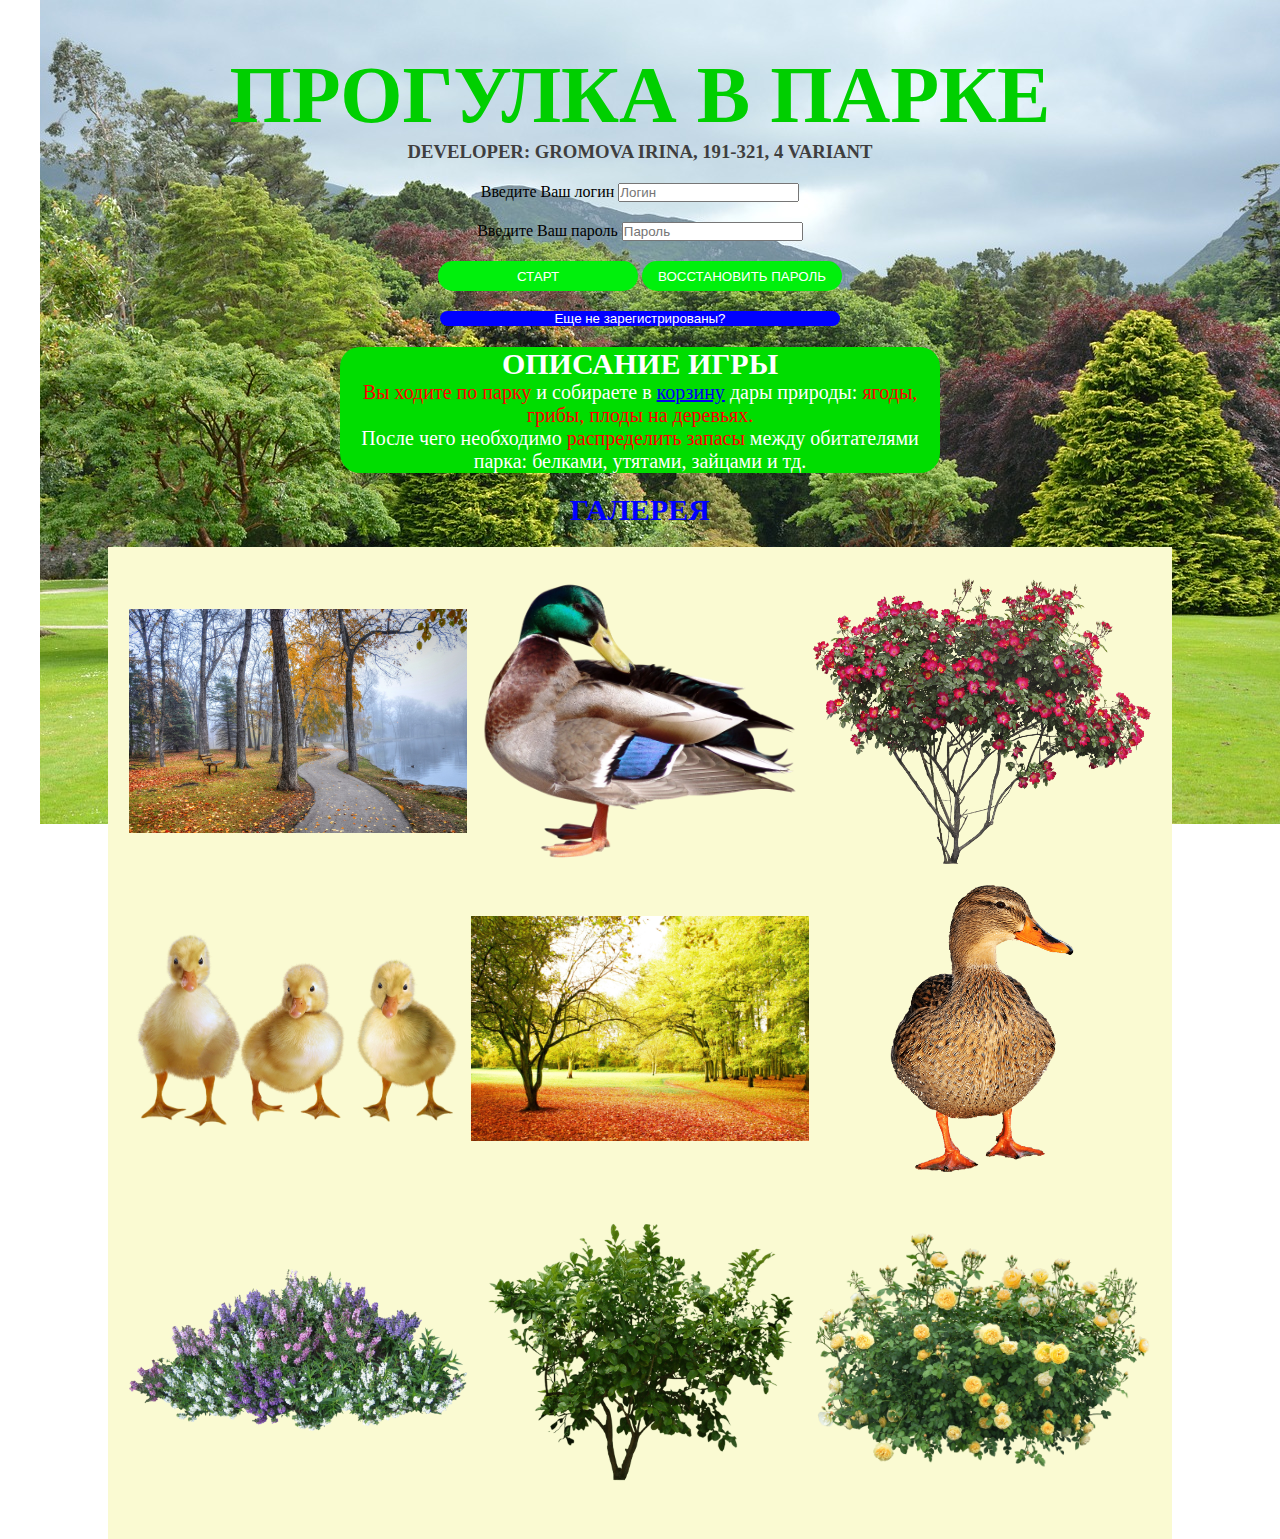
<file: index.html>
<!DOCTYPE html>
<html lang="en">

<head>
    <meta charset="UTF-8">
    <link rel="stylesheet" href="css/style.css">
    <title>Игра</title>
</head>

<body>
    <div class="container">
        <h1>Прогулка в парке</h1>
        <h3>Developer: Gromova Irina, 191-321, 4 variant</h3>
        <form>
            Введите Ваш логин</label> <input type="text" name="name" id="name" placeholder="Логин" required><br>
            <label for="password">Введите Ваш пароль</label> <input type="password" name="password" id="password" placeholder="Пароль" required><br>
            <input type="submit" value="Старт">
            <input type="button" value="Восстановить пароль"><br>
            <button> <a href="regustration.html">Еще не зарегистрированы?</a></button>
        </form>

        <div class="description">
            <h2>Описание игры</h2>
            <p>
                <span class="words">Вы ходите по парку</span> и собираете в <a href="#">корзину</a> дары природы: <span class="words">ягоды, грибы, плоды на деревьях.</span><br> После чего необходимо <span class="words">распределить запасы</span> между
                обитателями парка: белками, утятами, зайцами и тд.
            </p>
        </div>
        <h2 style="margin-top: 20px; color:blue;">Галерея</h2>
        <div class="photos">
            <img src="img/park1.jpg" alt="Парк">
            <img src="img/duck1.png" alt="Уточка">
            <img src="img/flower.png" alt="Цветы">
            <img src="img/duck2.png" alt="Уточки">
            <img src="img/park2.jpg" alt="Парк">
            <img src="img/duck3.png" alt="Уточка">
            <img src="img/flower1.png" alt="Цветочки">
            <img src="img/grass.png" alt="Куст">
            <img src="img/flower3.png" alt="Цветочки">
        </div>
    </div>
</body>

</html>
</file>
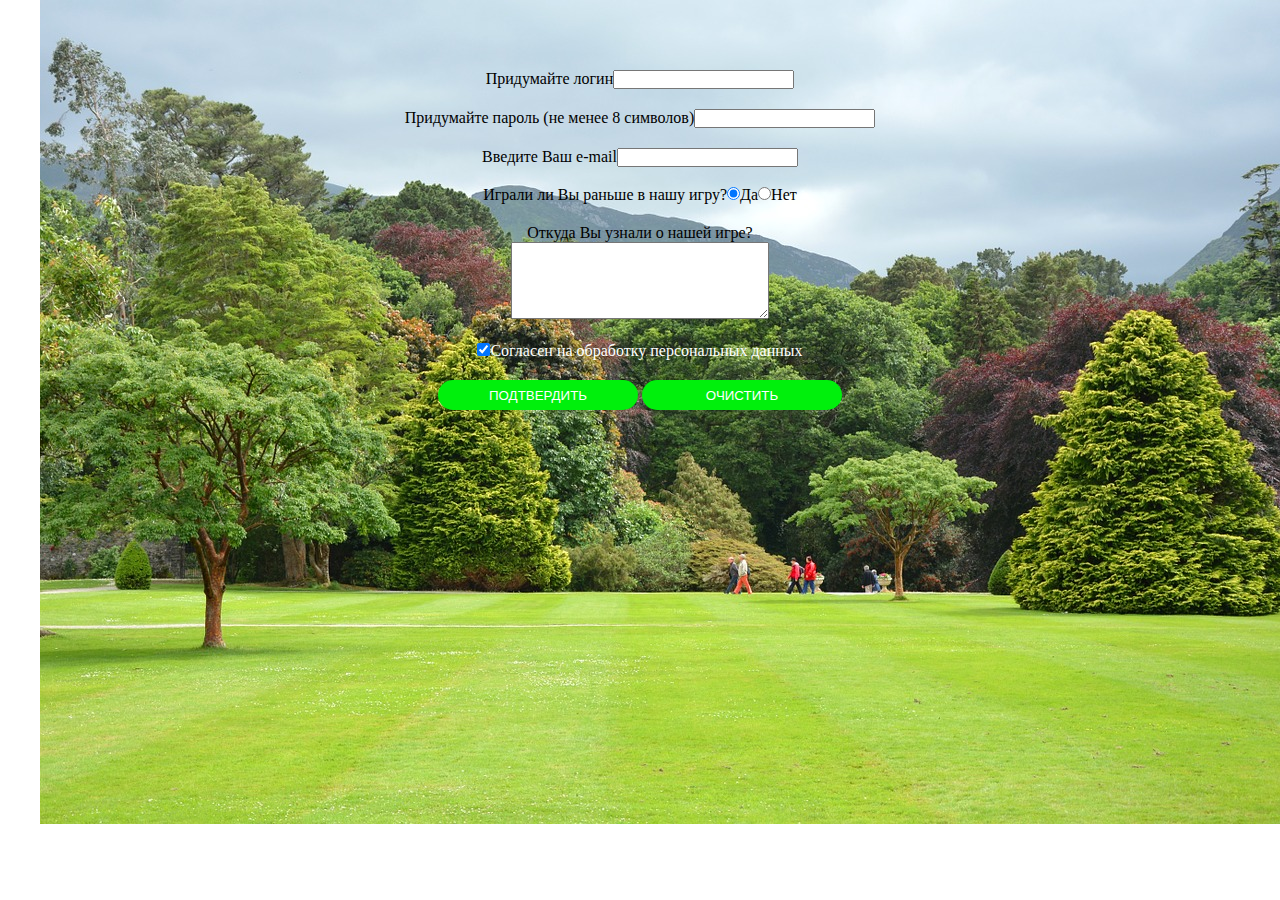
<file: regustration.html>
<!DOCTYPE html>
<html lang="en">

<head>
    <meta charset="UTF-8">
    <link rel="stylesheet" href="css/style.css">
    <title>Регистрация</title>
</head>
<style>
    label[for="comment"] {
        display: inline-block;
        margin-top: 20px;
    }
</style>

<body>
    <div class="container">
        <form>
            <label for="name">Придумайте логин</label><input type="text" name="name" id="name" required><br>
            <label for="password">Придумайте пароль (не менее 8 символов)</label><input type="password" name="password" id="password" required><br>
            <label for="email">Введите Ваш e-mail</label><input type="email" name="email" id="email" required><br>
            <label for="game">Играли ли Вы раньше в нашу игру?</label><input type="radio" name="game" id="game" checked>Да<input type="radio" name="game" id="game">Нет<br>
            <label for="comment">Откуда Вы узнали о нашей игре?</label><br><textarea name="comment" id="comment" cols="30" rows="5"></textarea><br>
            <input type="checkbox" name="ok" id="ok" checked required><label for="ok" style="color:white;">Согласен на обработку персональных данных</label><br>
            <button style="width: 200px;
            height: 30px;
            border-radius: 60px;
            border: 0;
            background-color: rgb(0, 240, 12);
            text-transform: uppercase;
            color: white;
            font-family: Verdana, sans-serif;"><a href="index.html">Подтвердить</a></button>
            <input type="reset" value="Очистить">
        </form>
    </div>
</body>

</html>
</file>
<file: css/style.css>
* {
    margin: 0;
    padding: 0;
}

body {
    background: url(../img/bg.jpg) no-repeat;
    background-attachment: fixed;
    background-position: 40px 0px;
}

a:hover {
    color: red;
}

.container {
    margin: 0 auto;
    text-align: center;
    box-sizing: border-box;
    width: 100%;
    padding-top: 50px;
}

h1 {
    text-transform: uppercase;
    color: rgb(0, 207, 0);
    font-size: 80px;
}

h3 {
    text-transform: uppercase;
    color: rgb(63, 63, 63);
}

input {
    margin-top: 20px;
}

button {
    margin-top: 20px;
    background-color: blue;
    border: 0;
    border-radius: 20px;
    width: 400px;
}

button a {
    color: white;
    text-decoration: none;
}

input[type="submit"],
input[type="button"],
input[type="reset"] {
    width: 200px;
    height: 30px;
    border-radius: 60px;
    border: 0;
    background-color: rgb(0, 240, 12);
    text-transform: uppercase;
    color: white;
    font-family: Verdana, sans-serif;
}

h2 {
    text-transform: uppercase;
    color: rgb(255, 255, 255);
    font-size: 30px;
}

.description {
    width: 600px;
    margin: 20px auto 0 auto;
    color: white;
    background-color: rgb(0, 221, 0);
    border-radius: 20px;
}

.description p {
    font-size: 20px;
}

.description p span {
    color: red;
}

.photos {
    margin: 20px auto 0 auto;
    background-color: lightgoldenrodyellow;
    width: 80%;
    padding: 20px;
}

.photos img {
    display: inline-block;
    width: 33%;
    height: 33%;
    box-sizing: border-box;
    text-align: center;
    vertical-align: middle;
}

input[type="submit"]:hover {
    font-size: 20px;
    transition-delay: 1.5s;
}

h3:hover {
    color: red;
    transition-delay: 1s;
}

h1:hover {
    color: rgb(128, 0, 60);
    transition-delay: 1s;
}

p::selection {
    color: yellow;
    background: rgb(0, 255, 42);
}

a::selection {
    color: pink;
    background: rgb(0, 255, 42);
}

h1::selection {
    color: black;
    background: rgb(0, 255, 42);
}

h2::selection {
    color: red;
    background: rgb(0, 255, 42);
}

h3::selection {
    color: violet;
    background: rgb(0, 255, 42);
}

.description:hover {
    -o-transform: rotate(360deg);
    -ms-transform: rotate(360deg);
    -moz-transform: rotate(360deg);
    -webkit-transform: rotate(360deg);
    transform: rotate(360deg);
    transition: 3s;
}


}
</file>
